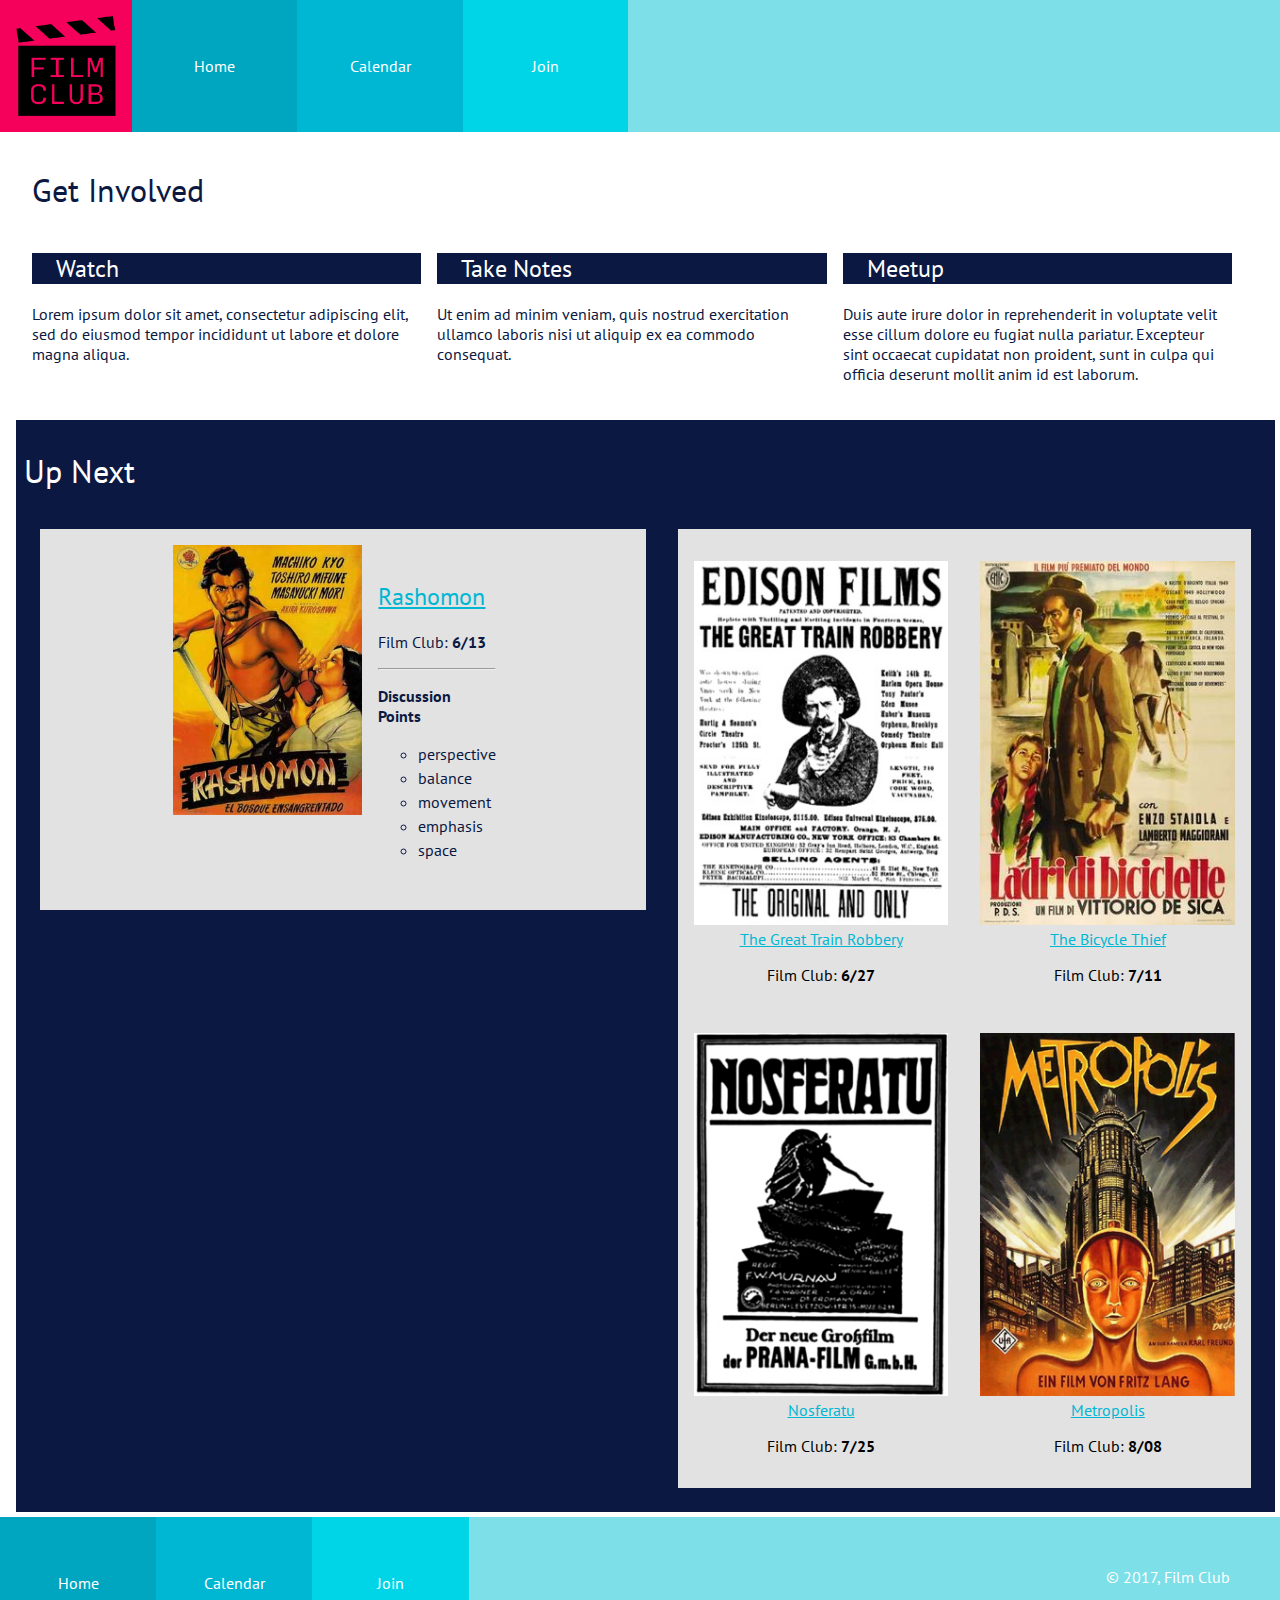
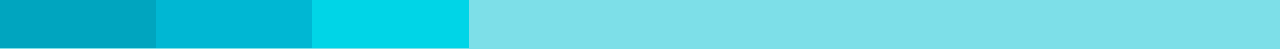
<file: index.html>
<!DOCTYPE html>
<html>
  <head>
    <meta charset="utf-8">
    <link href="https://fonts.googleapis.com/css?family=PT+Sans:400,700" rel="stylesheet">
    <link rel="stylesheet" type="text/css" href="./css/main.css">
    <title>Film Club</title>
  </head>
  <body>
    <div class="nav_container">
      <img src="./images/filmclub.png" alt="Film Club logo">
      <nav id="nav">
        <a class="top" href="./index.html">Home</a>
        <a class="middle" href="./calendar/index.html">Calendar</a>
        <a class="last" href="./join/index.html">Join</a>
      </nav>
    </div>
    <div id="main">
      <div id="first_bucket">
        <h1>Get Involved</h1>
        <div id="watch">
          <div class = "top_row">
            <h2>Watch</h2>
            <p>
              Lorem ipsum dolor sit amet, consectetur adipiscing elit, sed do eiusmod tempor incididunt ut labore et dolore magna aliqua.
            </p>
          </div>
          <div class = "top_row">
            <h2>Take Notes</h2>
            <p>
              Ut enim ad minim veniam, quis nostrud exercitation ullamco laboris nisi ut aliquip ex ea commodo consequat.
            </p>
          </div>
          <div class = "top_row">
            <h2>Meetup</h2>
            <p>
              Duis aute irure dolor in reprehenderit in voluptate velit esse cillum dolore eu fugiat nulla pariatur. Excepteur sint occaecat cupidatat non proident, sunt in culpa qui officia deserunt mollit anim id est laborum.
            </p>
          </div>
        </div>
      </div>
      <div id="second_bucket">
        <h1>Up Next</h1>
        <div id="large_2">
          <div id="rash_container">
            <img class="poster" id="rash_poster" src="./images/rashomon-poster.jpg" alt="Rashomon: El Bosque Ensangrentado">
            <div class="film_info" id="rash_info">
              <h2><a class="link" href="https://www.youtube.com/watch?v=7QTrx3YNz7A&t=8s">Rashomon</a></h2>
              <p>Film Club: <b>6/13</b></p>
              <hr>
              <p>
                <b>Discussion Points</b>
                <ul>
                  <li>perspective</li>
                  <li>balance</li>
                  <li>movement</li>
                  <li>emphasis</li>
                  <li>space</li>
                </ul>
              </p>
            </div>
          </div>
          <div id="movies">
            <div class="movies" id="edison">
              <img class="poster" src="./images/great-train-poster.jpg" alt="Edison films presents, The Great Train Robbery"><br>
              <a class="link" href="https://www.youtube.com/watch?v=zuto7qWrplc">The Great Train Robbery</a>
              <p>Film Club: <b>6/27</b></p>
            </div>
            <div class="movies" id="bike">
              <img class="poster" src="./images/bicycle-thief-poster.jpg" alt="Ladridi biciclette, un film di Vittorio de Sica"><br>
              <a class="link" href="https://www.youtube.com/watch?v=H3jnzXX9mXs">The Bicycle Thief</a>
              <p>Film Club: <b>7/11</b></p>
            </div>
            <div class="movies" id="nosferatu">
              <img class="poster" src="./images/nosferatu-poster.jpg" alt="Nosferatu movie poster"><br>
              <a class="link" href="https://www.youtube.com/watch?v=FC6jFoYm3xs">Nosferatu</a>
              <p>Film Club: <b>7/25</b></p>
            </div>
            <div class="movies" id="metropolis">
              <img class="poster" src="./images/metropolis-poster.jpg" alt="Metropolis movie poster"><br>
              <a class="link" href="https://www.youtube.com/watch?v=Q0NzALRJifI">Metropolis</a>
              <p>Film Club: <b>8/08</b></p>
            </div>
          </div>
        </div>
      </div>
    </div>
    <footer>
      <nav id="base">
        <a class="top" href="./index.html">Home</a>
        <a class="middle" href="./calendar/index.html">Calendar</a>
        <a class="last" href="./join/index.html">Join</a>
      </nav>
      <p id-"copy">
        &copy; 2017, Film Club
      </p>
    </footer>

  </body>
</html>
</file>
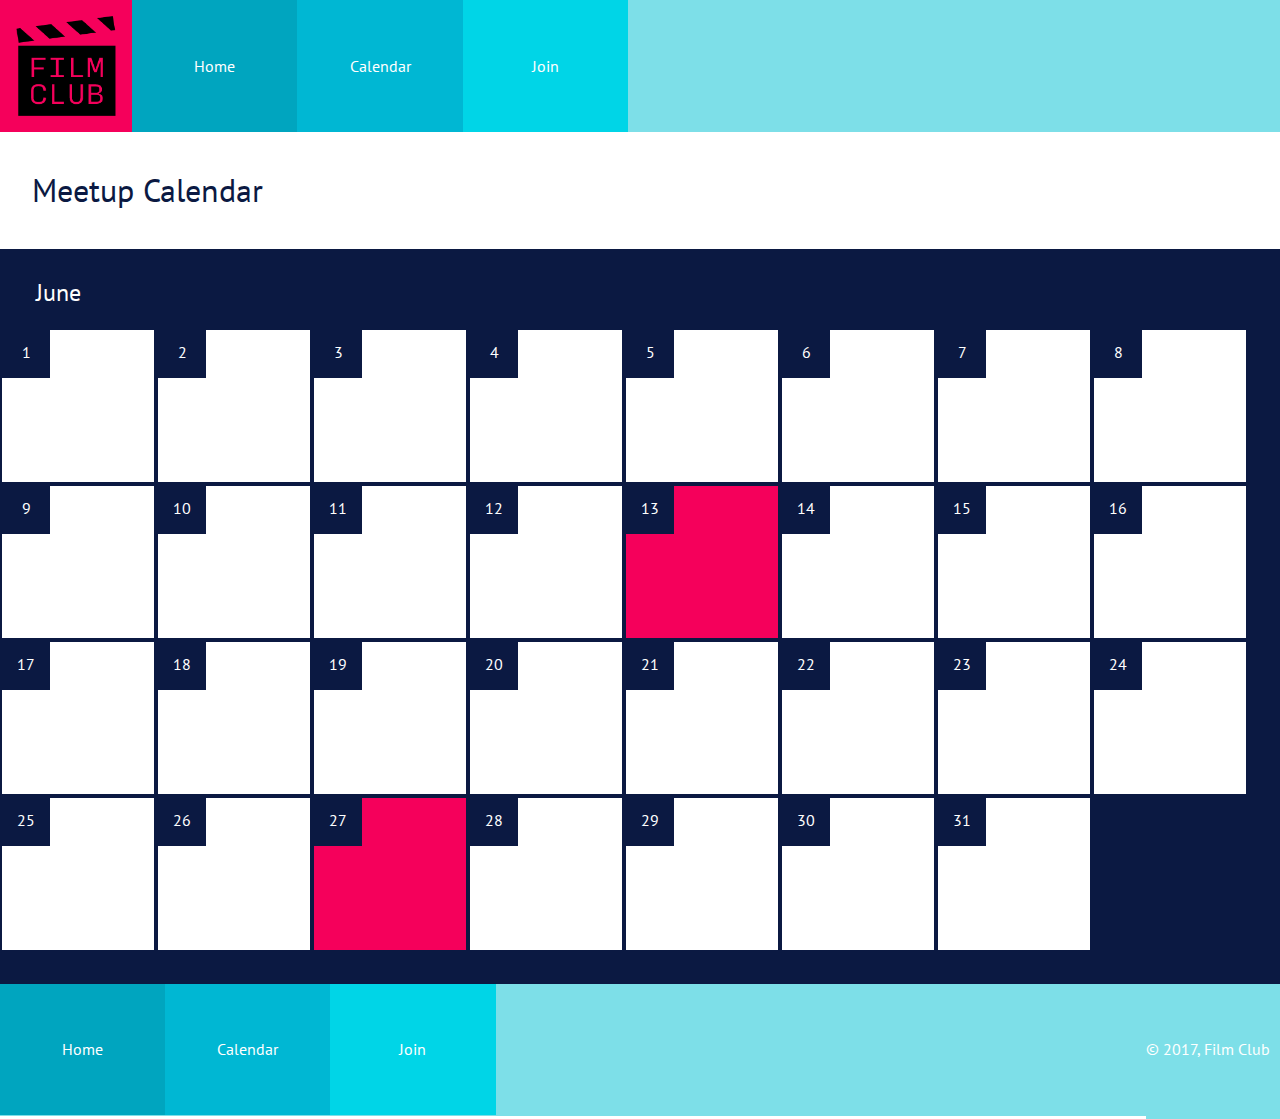
<file: calendar/index.html>
<!DOCTYPE html>
<html>
  <head>
    <meta charset="utf-8">
    <link href="https://fonts.googleapis.com/css?family=PT+Sans:400,700" rel="stylesheet">
    <link rel="stylesheet" type="text/css" href="../css/main.css">
    <title>Film Club - Calendar</title>
  </head>
  <body>
    <div class="nav_container">
      <img src="../images/filmclub.png" alt="Film Club logo">
      <nav id="nav">
        <a class="top" href="./index.html">Home</a>
        <a class="middle" href="./calendar/index.html">Calendar</a>
        <a class="last" href="./join/index.html">Join</a>
      </nav>
    </div>
    <div id="main">
      <div id="first_bucket">
        <h1>Meetup Calendar</h1>
      </div>
      <div id="cal_bucket">
        <h2 id="june">June</h2>
        <div id="calendar">
            <div class="date_container">
              <p>1</p>
            </div>
            <div class="date_container">
              <p>2</p>
            </div>
            <div class="date_container">
              <p>3</p>
            </div>
            <div class="date_container">
              <p>4</p>
            </div>
            <div class="date_container">
              <p>5</p>
            </div>
            <div class="date_container">
              <p>6</p>
            </div>
            <div class="date_container">
              <p>7</p>
            </div>
            <div class="date_container">
              <p>8</p>
            </div>
            <div class="date_container">
              <p>9</p>
            </div>
            <div class="date_container">
              <p>10</p>
            </div>
            <div class="date_container">
              <p>11</p>
            </div>
            <div class="date_container">
              <p>12</p>
            </div>
            <div class="date_container" id="active_days">
              <p>13</p>
            </div>
            <div class="date_container">
              <p>14</p>
            </div>
            <div class="date_container">
              <p>15</p>
            </div>
            <div class="date_container">
              <p>16</p>
            </div>
            <div class="date_container">
              <p>17</p>
            </div>
            <div class="date_container">
              <p>18</p>
            </div>
            <div class="date_container">
              <p>19</p>
            </div>
            <div class="date_container">
              <p>20</p>
            </div>
            <div class="date_container">
              <p>21</p>
            </div>
            <div class="date_container">
              <p>22</p>
            </div>
            <div class="date_container">
              <p>23</p>
            </div>
            <div class="date_container">
              <p>24</p>
            </div>
            <div class="date_container">
              <p>25</p>
            </div>
            <div class="date_container">
              <p>26</p>
            </div>
            <div class="date_container" id="active_days">
              <p>27</p>
            </div>
            <div class="date_container">
              <p>28</p>
            </div>
            <div class="date_container">
              <p>29</p>
            </div>
            <div class="date_container">
              <p>30</p>
            </div>
            <div class="date_container">
              <p>31</p>
            </div>
        </div>
      </div>
      </div>
    </div>
    <footer>
      <nav id="base">
        <a class="top" href="./index.html">Home</a>
        <a class="middle" href="./calendar/index.html">Calendar</a>
        <a class="last" href="./join/index.html">Join</a>
      </nav>
      <p id="copy">
        &copy; 2017, Film Club
      </p>
    </footer>
  </body>
</html>
</file>
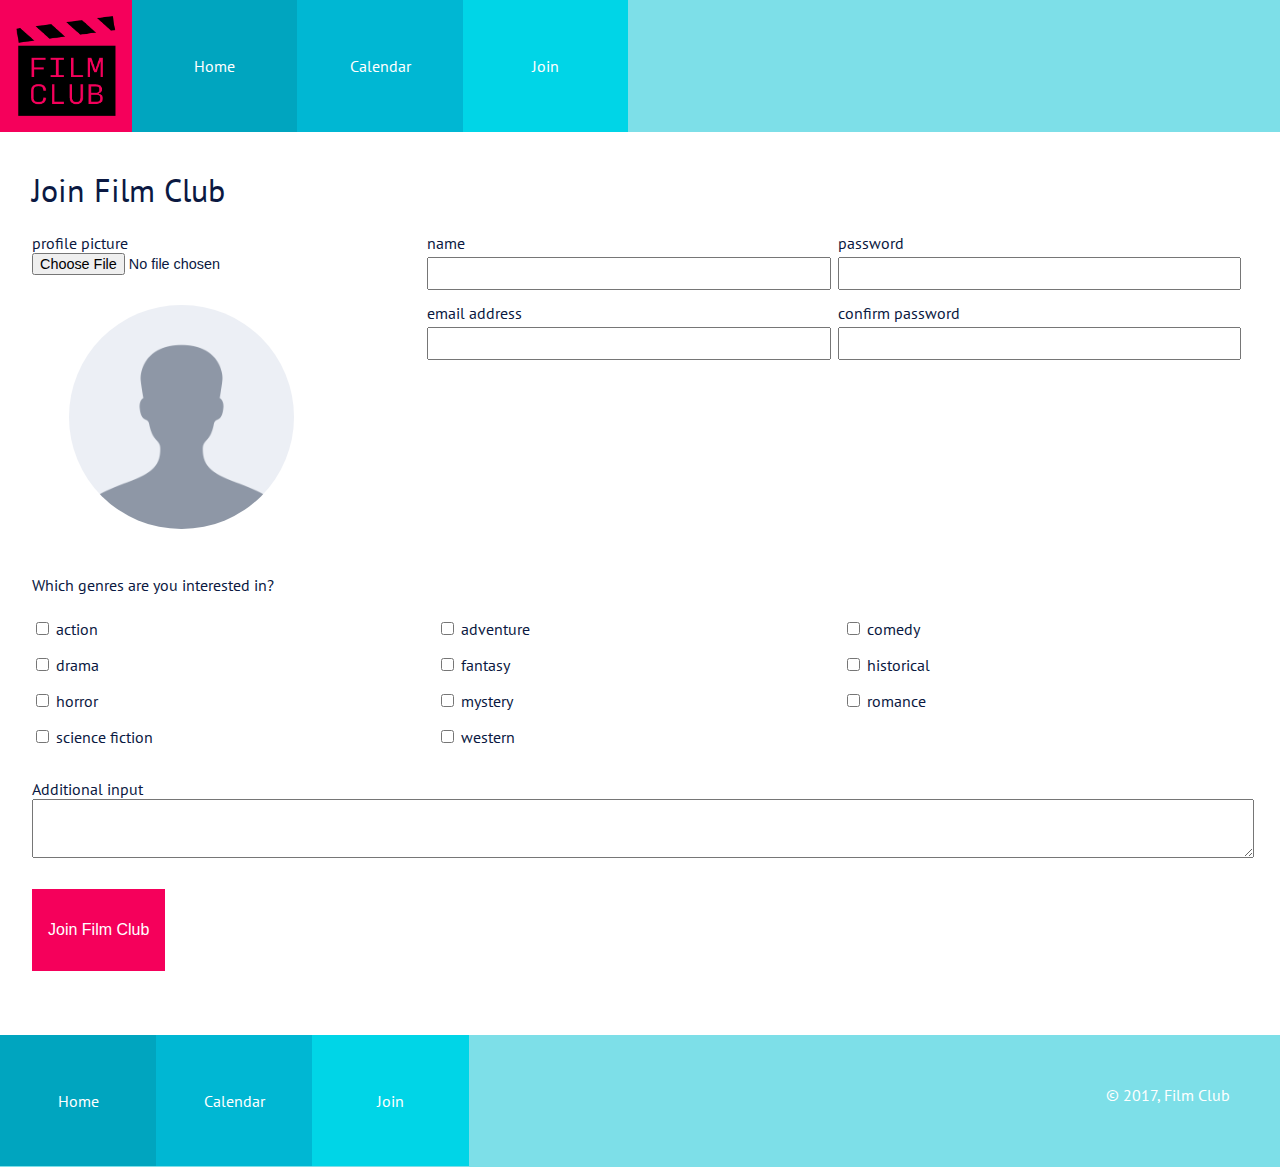
<file: join/index.html>
<!DOCTYPE html>
<html>
  <head>
    <meta charset="utf-8">
    <link href="https://fonts.googleapis.com/css?family=PT+Sans:400,700" rel="stylesheet">
    <link rel="stylesheet" type="text/css" href="../css/main.css">
    <title>Film Club - Join</title>
  </head>
  <body>
    <div class="nav_container">
      <img src="../images/filmclub.png" alt="Film Club logo">
      <nav id="nav">
        <a class="top" href="./index.html">Home</a>
        <a class="middle" href="./calendar/index.html">Calendar</a>
        <a class="last" href="./join/index.html">Join</a>
      </nav>
    </div>
    <div id="main">
      <div id="first_bucket">
        <h1>Join Film Club</h1>
        <div id="tab_contact_box">
          <div id="pic">
            <div id="pic_box">
              <label for="profile_pic">profile picture</label>
              <br>
              <input type="file" id="profile_pic">
            </div>
            <div id="grey_space">
              <img id="uploaded_pic" src="../images/profile-placeholder.png" alt="Your profile picture">
            </div>
          </div>
          <div id="contact_info">
            <label for="name">name</label>
            <input type="text" id="name">
            <label for="email">email address</label>
            <input type="email" id="email">
            <label id="pass" for="password">password</label>
            <input type="password" id="password">
            <label for="confirm">confirm password</label>
            <input type="password" id="confirm">
          </div>
        </div>
        <div id="genres">
          <p>Which genres are you interested in?</p>
          <div id="interested">
            <label class="label">
              <input type="checkbox" value="action">
              action
            </label>
            <label class="label">
              <input type="checkbox" value="adventure">
              adventure
            </label>
            <label class="label">
              <input type="checkbox" value="comedy">
              comedy
            </label>
            <label class="label">
              <input type="checkbox" value="drama">
              drama
            </label>
            <label class="label">
              <input type="checkbox" value="fantasy">
              fantasy
            </label>
            <label class="label">
              <input type="checkbox" value="historical">
              historical
            </label>
            <label class="label">
              <input type="checkbox" value="horror">
              horror
            </label>
            <label class="label">
              <input type="checkbox" value="mystery">
              mystery
            </label>
            <label class="label">
              <input type="checkbox" value="romance">
              romance
            </label>
            <label class="label">
              <input type="checkbox" value="sci_fi">
              science fiction
            </label>
            <label class="label">
              <input id="western" type="checkbox" value="western">
              western
            </label>
          </div>
        </div>
        <div id="input">
          <label for="add">Additional input</label>
          <br>
          <textarea id="add"></textarea>
        </div>
        <input type="submit" id="submit" value="Join Film Club">
      </div>
    </div>
    <footer>
      <nav id="base">
        <a class="top" href="./index.html">Home</a>
        <a class="middle" href="./calendar/index.html">Calendar</a>
        <a class="last" href="./join/index.html">Join</a>
      </nav>
      <p id-"copy">
        &copy; 2017, Film Club
      </p>
    </footer>
  </body>
</html>
</file>
<file: css/main.css>
body{
  margin: 0;
  padding: 0;
  font-family: 'PT Sans', sans-serif;
  color: #0B1942;
}
.nav_container{
  display: flex;
  flex-direction: row;
  margin: 0;
  padding: 0;
}
.nav_container img{
  background-color: #F5005B;
  padding: 1em;
  flex: 0 1 100px;
}
.nav_container nav{
  flex: 1 0 75%;
  display: flex;
  flex-direction: column;
  text-align: center;
  background-color: #7DDFE8;
  height: 100px;
}
.nav_container a{
  flex: 1;
  padding: 25.3px;
  justify-content: center;
  text-decoration: none;
  color: white;
}
.top{
  background-color: #00A5BF;
  background-size: cover;
  background-repeat: no-repeat;
}
.middle{
  background-color: #00B7D3;
  background-size: cover;
  background-repeat: no-repeat;
}
.last{
  background-color: #00D5E7;
  background-size: cover;
  background-repeat: no-repeat;
}
#first_bucket{
  padding: 1em 2em 1em 2em;
}
h1{
  font-weight: 300;
}
#first_bucket h2{
  background-color: #0B1942;
  color: #FFFFFF;
  /*padding: .3em;
  padding-left: 1em;*/
  font-weight: 300;
}
#second_bucket{
  background-color: #0B1942;
  color: #FFFFFF;
  padding: .5em;
  margin: .3em;
  margin-left: 1em;
}
#rash_container{
  background-color: #E2E2E2;
  padding: 1em;
  margin: 1em;
  display: flex;
  flex-direction: row;
  justify-content: center;
  color: #0B1942;
  align-self: center;
}
#rash_info{
  margin: 1em;
  flex: 0 1 20%;
}
#rash_container a{
  font-weight: 300;
}
li{
  list-style: circle;
  line-height: 1.5;
}
#rash_poster{
  height: 270px;
  width: auto;
}
.link {
  color: #00B7D3;
}
.poster{
  height: 270px;
  width: auto;
}
#movies{
  display: flex;
  flex-flow: row wrap;
  background-color: #E2E2E2;
  margin: 1em;
  padding-top: 1em;
  justify-content: center;
}
.movies{
  flex: 0 1 40%;
  padding: 1em;
  color: black;
  text-align: center;
}
footer nav{
  flex: 1 0 100%;
  display: flex;
  flex-direction: column;
  text-align: center;
  background-color: #7DDFE8;
}
footer a{
  flex: 1;
  padding: 25.3px;
  justify-content: center;
  text-decoration: none;
  color: white;
}
footer p{
  text-align: center;
  margin: 0;
  padding: 50px;
  background-color: #7DDFE8;
  background-size: cover;
  color: #FFFFFF;
}

/*Join specific CSS*/
#grey_space{
  display: flex;
  justify-content: center;
}
#uploaded_pic{
  margin: 3em 0 3em 0;
  border-radius: 50%;
  width: 95vw;
  height: 95vw;
}
#contact_info{
  display: flex;
  flex-direction: column;
  width: 100%;
}
#contact_info input{
  height: 2em;
  margin-bottom: 1em;
}
#interested {
  display: flex;
  flex-direction: column;
}
#genres label{
  margin: .5em 0 .5em 0;
}
#input{
  margin-top: 1.5em;
}
textarea{
  width: 100%;
  height: 4em;
  margin-bottom: 2em;
}
#submit{
  background-color: #F5005B;
  color: #FFFFFF;
  padding: 2em 1em 2em 1em;
  border: none;
  font-size: medium;
  margin-bottom: 3em;
}
#profile_pic{
  font-size: .90em;
}

/*Calendar specific CSS*/
#cal_bucket{
  background-color: #0B1942;
  color: #FFFFFF;
  padding: .5em 0 2em 0;
  margin: 0;
}
#june {
  font-weight: 300;
  margin-left: 1.5em;
}
#calendar{
  display: flex;
  flex-direction: row;
  flex-wrap: wrap;
  /*width: fit-content;*/
  width: 540px;
  padding: 0;
  margin: 0;
  /*background-color: #FFFFFF;*/
  background-color: #0B1942;
}
#active_days{
  background-color: #F5005B;
}
#calendar p{
  list-style: none;
  background-color: #0B1942;
  margin: 0;
  height: 1em;
  width: 1em;
  padding: .5em;
  text-align: center;
}
.date_container{
  width: 4em;
  height: 4em;
  border: 2px solid #0B1942;
  background-color: #FFFFFF;
  display: flex;
  flex-direction: row;
  justify-content: flex-start;
  align-items: flex-start;
}

/*Calendar specific CSS for tablet size*/
@media only screen and (min-width: 545px) {
  #nav{
    display: flex;
    flex-direction: row;
    height: 132px;
    margin: 0;
    padding: 0;
    background-color: #7DDFE8;
  }
  .nav_container>img{
    height: 100px;
  }
  .nav_container a{
    display: flex;
    flex-direction: row;
    justify-content: center;
    align-items: center;
    width: 100px;
    height: 81px;
    flex: 0 1 10%;
    padding: 25.3px;
  }
  footer{
    display: flex;
    flex-direction: row;
    justify-content: space-between;
  }
  #base{
    display: flex;
    flex-direction: row;
    flex: 1 0 40%;
    height: 132px;
    margin: 0;
    padding: 0;
    background-color: #7DDFE8;
  }
  #copy{
    height: 25px;
    padding: 55px 10px 55px 0;
    align-self: flex-end;
    color: #FFFFFF;
  }
  footer a{
    display: flex;
    flex-direction: row;
    justify-content: center;
    align-items: center;
    width: 100px;
    height: 81px;
    flex: 0 1 10%;
    padding: 25.3px;
  }
  .date_container{
    width: 6em;
    height: 6em;
  }
  #calendar p{
      height: 1.5em;
      width: 1.5em;
      padding: .75em;
  }
  #calendar{
      width: 768px;
  }
}
/*Calendar specific CSS for desktop size*/
@media only screen and (min-width: 769px) {
  .date_container{
    width: 9.5em;
    height: 9.5em;
  }
  /*#calendar p{
      height: 1.5em;
      width: 2em;
      padding: 1em;
  }*/
  #calendar{
    width: 1280px;
  }
}

/*JOIN specific CSS for tablet size*/
@media only screen and (min-width: 545px){
#tab_contact_box{
  display: flex;
  flex-direction: row;
  width: 100%;
}
#pic{
  flex: 1 0 45%;
}
#contact_info{
  flex: 1 0 45%;
}
#uploaded_pic{
  width: 75%;
  height: 75%;
  margin: 10% 0 10% 0;
}
#pass{
  margin-top: 2em;
}
#interested{
  flex-direction: row;
  flex-wrap: wrap;
  display: flex;
}
#genres label{
  flex: 1 1 45%;
}
#grey_space{
  max-width: 299px;
}
}

/*JOIN specific CSS for Desktop Size*/
@media only screen and (min-width: 769px) {
  #pic{
    flex: 1 0 25%;
  }
  #contact_info{
    flex: 1 0 60%;
  }
  #genres label{
    flex: 1 1 33%;
  }
  #western{
    margin-left: -32.7%;
  }
  #contact_info{
    display: flex;
    flex-flow: column wrap;
    padding: 0;
    margin: 0;
    width: 100%;
    max-height: 140px;
  }
  #contact_info label{
    margin-bottom: .5em;

    padding: 0;
    height: 1em;
  }
  #contact_info input{
    margin-right: .5em;
  }
  #pass{
    margin-top: 0;
  }
}
/*HOME specific CSS for tablet size*/
@media only screen and (min-width: 545px){
  #watch{
    display: flex;
    flex-direction: row;
  }
  .top_row{
    flex: 1 0 30%;
    margin-right: 1em;
  }
  .top_row h2{
    padding-left: 1em;
  }
  #movies{
    flex-direction: row;
    flex-wrap: nowrap;
  }
  .movies{
    flex: 1 0 10%;
  }
  .movies img{
    width: 100%;
    height: auto;
  }
}

/*HOME specific CSS for desktop size*/
@media only screen and (min-width: 769px){
  #large_2{
    display: flex;
    flex-direction: row;
  }
  #rash_container{
    flex: 1 0 45%;
    align-self: flex-start;
  }
  #movies{
    flex: 1 0 45%;
    flex-flow: row wrap;
  }
  .movies{
    flex: 1 0 30%;
  }
}
</file>
